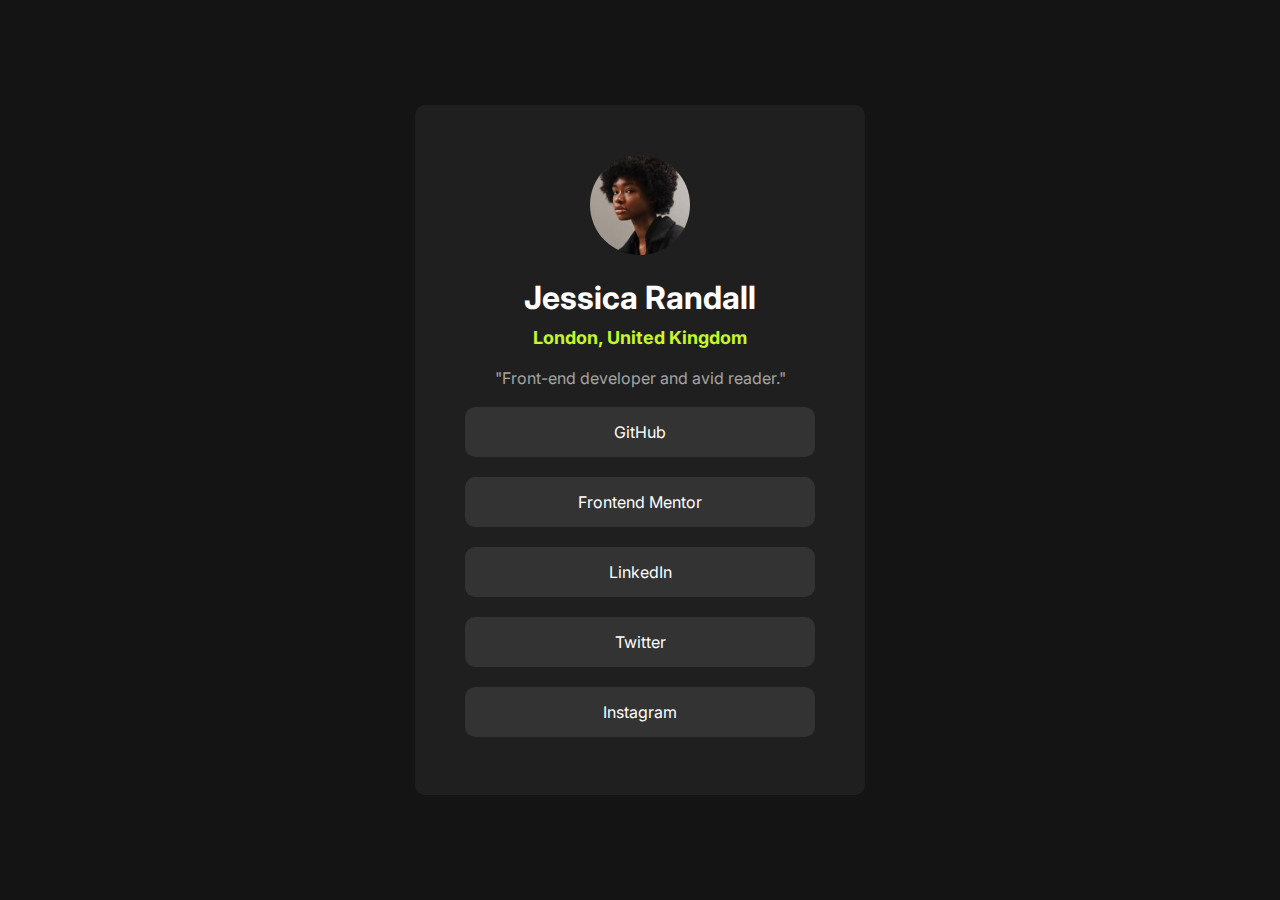
<file: index.html>
<!DOCTYPE html>
<html lang="en">

<head>
    <meta charset="UTF-8">
    <meta name="viewport" content="width=device-width, initial-scale=1.0">
    <link rel="stylesheet" href="main/style.css">
    <link rel="stylesheet" href="main/notmalize.css">
    <!-- font -->
    <link rel="preconnect" href="https://fonts.googleapis.com">
    <link rel="preconnect" href="https://fonts.gstatic.com" crossorigin>
    <link href="https://fonts.googleapis.com/css2?family=Inter:wght@400;600;700&display=swap" rel="stylesheet">
    <title>Document</title>
</head>

<body>
    <div class="page">
        <div class="content">
            <img src="assets/images/avatar-jessica.jpeg" alt="#">
            <h1>Jessica Randall</h1>
            <h2>London, United Kingdom</h2>
            <p>"Front-end developer and avid reader."</p>
            <ul>
                <li><a href="https://github.com/" target="_blank">GitHub</a></li>
                <li><a href="https://www.frontendmentor.io/home" target="_blank">Frontend Mentor</a></li>
                <li><a href="https://www.codewars.com/" target="_blank">LinkedIn</a></li>
                <li><a href="https://twitter.com/?lang=ar" target="_blank">Twitter</a></li>
                <li><a href="https://www.instagram.com/" target="_blank">Instagram</a></li>
            </ul>
        </div>
    </div>
</body>

</html>
</file>
<file: main/style.css>
body{
    font-family: 'Inter', sans-serif;
    user-select: none;
}
.page{
    height: 100vh;
    display: flex;
    justify-content: center;
    align-items: center;
    background-color: hsl(0, 0%, 8%);
}
.content{
    width: 450px;
    height: 600px;
    background-color: hsl(0, 0%, 12%);
    padding-bottom: 40px;
    padding-top: 50px;
    border-radius: 10px;
}
.content img{
    width: 100px;
    height: 100px;
    border-radius: 50%;
    position: relative;
    left: 50%;
    transform: translate(-50%);
}
.content h1{
    text-align: center;
    color: white;
}
.content h2{
    margin-top: -10px;
    text-align: center;
    color: hsl(75, 94%, 57%);
    font-size: 18px;
}
.content p{
    margin-top: 20px;
    text-align: center;
    color: hsla(0, 0%, 100%, 0.6);
}
.content ul{
    list-style: none;
    margin: 0;
    padding: 0;
}
.content ul li{
    text-align: center;
    margin-top: 20px;
    background-color: hsl(0, 0%, 20%);
    height: 50px;
    width: 350px;
    margin-left: auto;
    margin-right: auto;
    border-radius: 10px;
    display: flex;
    justify-content: center;
    align-items: center;
}

.content ul li a{
    text-decoration: none;
    color: white;
}
</file>
<file: main/notmalize.css>
/*! normalize.css v8.0.1 | MIT License | github.com/necolas/normalize.css */

/* Document
   ========================================================================== */

/**
 * 1. Correct the line height in all browsers.
 * 2. Prevent adjustments of font size after orientation changes in iOS.
 */

html {
    line-height: 1.15;
    /* 1 */
    -webkit-text-size-adjust: 100%;
    /* 2 */
}

/* Sections
     ========================================================================== */

/**
   * Remove the margin in all browsers.
   */

body {
    margin: 0;
}

/**
   * Render the `main` element consistently in IE.
   */

main {
    display: block;
}

/**
   * Correct the font size and margin on `h1` elements within `section` and
   * `article` contexts in Chrome, Firefox, and Safari.
   */

h1 {
    font-size: 2em;
    margin: 0.67em 0;
}

/* Grouping content
     ========================================================================== */

/**
   * 1. Add the correct box sizing in Firefox.
   * 2. Show the overflow in Edge and IE.
   */

hr {
    box-sizing: content-box;
    /* 1 */
    height: 0;
    /* 1 */
    overflow: visible;
    /* 2 */
}

/**
   * 1. Correct the inheritance and scaling of font size in all browsers.
   * 2. Correct the odd `em` font sizing in all browsers.
   */

pre {
    font-family: monospace, monospace;
    /* 1 */
    font-size: 1em;
    /* 2 */
}

/* Text-level semantics
     ========================================================================== */

/**
   * Remove the gray background on active links in IE 10.
   */

a {
    background-color: transparent;
}

/**
   * 1. Remove the bottom border in Chrome 57-
   * 2. Add the correct text decoration in Chrome, Edge, IE, Opera, and Safari.
   */

abbr[title] {
    border-bottom: none;
    /* 1 */
    text-decoration: underline;
    /* 2 */
    text-decoration: underline dotted;
    /* 2 */
}

/**
   * Add the correct font weight in Chrome, Edge, and Safari.
   */

b,
strong {
    font-weight: bolder;
}

/**
   * 1. Correct the inheritance and scaling of font size in all browsers.
   * 2. Correct the odd `em` font sizing in all browsers.
   */

code,
kbd,
samp {
    font-family: monospace, monospace;
    /* 1 */
    font-size: 1em;
    /* 2 */
}

/**
   * Add the correct font size in all browsers.
   */

small {
    font-size: 80%;
}

/**
   * Prevent `sub` and `sup` elements from affecting the line height in
   * all browsers.
   */

sub,
sup {
    font-size: 75%;
    line-height: 0;
    position: relative;
    vertical-align: baseline;
}

sub {
    bottom: -0.25em;
}

sup {
    top: -0.5em;
}

/* Embedded content
     ========================================================================== */

/**
   * Remove the border on images inside links in IE 10.
   */

img {
    border-style: none;
}

/* Forms
     ========================================================================== */

/**
   * 1. Change the font styles in all browsers.
   * 2. Remove the margin in Firefox and Safari.
   */

button,
input,
optgroup,
select,
textarea {
    font-family: inherit;
    /* 1 */
    font-size: 100%;
    /* 1 */
    line-height: 1.15;
    /* 1 */
    margin: 0;
    /* 2 */
}

/**
   * Show the overflow in IE.
   * 1. Show the overflow in Edge.
   */

button,
input {
    /* 1 */
    overflow: visible;
}

/**
   * Remove the inheritance of text transform in Edge, Firefox, and IE.
   * 1. Remove the inheritance of text transform in Firefox.
   */

button,
select {
    /* 1 */
    text-transform: none;
}

/**
   * Correct the inability to style clickable types in iOS and Safari.
   */

button,
[type="button"],
[type="reset"],
[type="submit"] {
    -webkit-appearance: button;
}

/**
   * Remove the inner border and padding in Firefox.
   */

button::-moz-focus-inner,
[type="button"]::-moz-focus-inner,
[type="reset"]::-moz-focus-inner,
[type="submit"]::-moz-focus-inner {
    border-style: none;
    padding: 0;
}

/**
   * Restore the focus styles unset by the previous rule.
   */

button:-moz-focusring,
[type="button"]:-moz-focusring,
[type="reset"]:-moz-focusring,
[type="submit"]:-moz-focusring {
    outline: 1px dotted ButtonText;
}

/**
   * Correct the padding in Firefox.
   */

fieldset {
    padding: 0.35em 0.75em 0.625em;
}

/**
   * 1. Correct the text wrapping in Edge and IE.
   * 2. Correct the color inheritance from `fieldset` elements in IE.
   * 3. Remove the padding so developers are not caught out when they zero out
   *    `fieldset` elements in all browsers.
   */

legend {
    box-sizing: border-box;
    /* 1 */
    color: inherit;
    /* 2 */
    display: table;
    /* 1 */
    max-width: 100%;
    /* 1 */
    padding: 0;
    /* 3 */
    white-space: normal;
    /* 1 */
}

/**
   * Add the correct vertical alignment in Chrome, Firefox, and Opera.
   */

progress {
    vertical-align: baseline;
}

/**
   * Remove the default vertical scrollbar in IE 10+.
   */

textarea {
    overflow: auto;
}

/**
   * 1. Add the correct box sizing in IE 10.
   * 2. Remove the padding in IE 10.
   */

[type="checkbox"],
[type="radio"] {
    box-sizing: border-box;
    /* 1 */
    padding: 0;
    /* 2 */
}

/**
   * Correct the cursor style of increment and decrement buttons in Chrome.
   */

[type="number"]::-webkit-inner-spin-button,
[type="number"]::-webkit-outer-spin-button {
    height: auto;
}

/**
   * 1. Correct the odd appearance in Chrome and Safari.
   * 2. Correct the outline style in Safari.
   */

[type="search"] {
    -webkit-appearance: textfield;
    /* 1 */
    outline-offset: -2px;
    /* 2 */
}

/**
   * Remove the inner padding in Chrome and Safari on macOS.
   */

[type="search"]::-webkit-search-decoration {
    -webkit-appearance: none;
}

/**
   * 1. Correct the inability to style clickable types in iOS and Safari.
   * 2. Change font properties to `inherit` in Safari.
   */

::-webkit-file-upload-button {
    -webkit-appearance: button;
    /* 1 */
    font: inherit;
    /* 2 */
}

/* Interactive
     ========================================================================== */

/*
   * Add the correct display in Edge, IE 10+, and Firefox.
   */

details {
    display: block;
}

/*
   * Add the correct display in all browsers.
   */

summary {
    display: list-item;
}

/* Misc
     ========================================================================== */

/**
   * Add the correct display in IE 10+.
   */

template {
    display: none;
}

/**
   * Add the correct display in IE 10.
   */

[hidden] {
    display: none;
}
</file>
